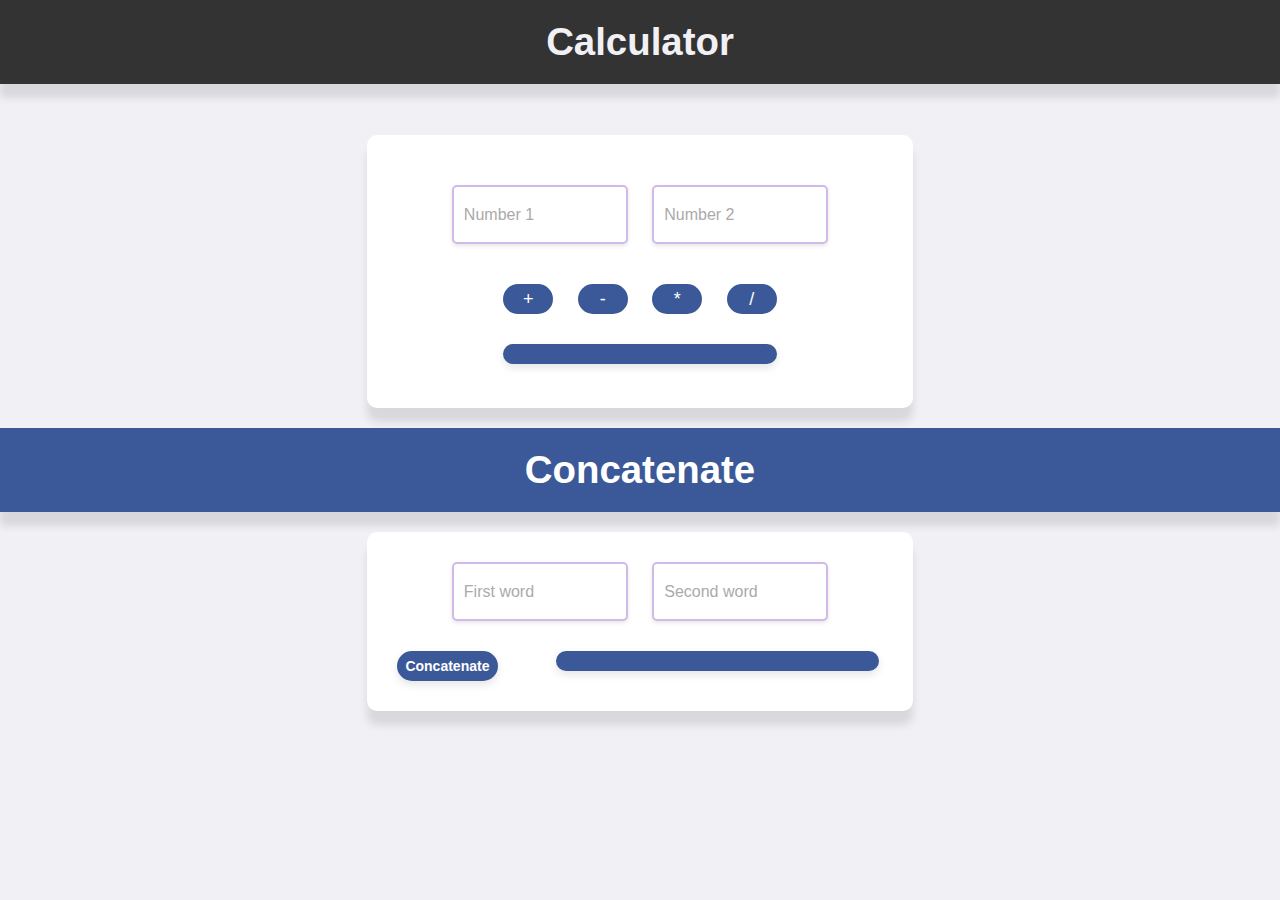
<file: index.html>
<!DOCTYPE html>
<html>

<head>
  <title>Calculator</title>
  <link rel="stylesheet" href="style.css">
</head>

<body>
  <header class="header">
    <h1>Calculator</h1>
  </header>
  <section class="calculator">
    <section class="inputcont">
      <input type="number" id="num1" placeholder="Number 1">
      <input type="number" id="num2" placeholder="Number 2">
    </section>
    <div class="options">
      <button id="add">+</button>
      <button id="subtract">-</button>
      <button id="multiply">*</button>
      <button id="divide">/</button>
    </div>
    <div class="result">
      <p id="result"></p>
    </div>
  </section>
  <header class="header1">
    <h1>Concatenate</h1>
  </header>
  <section class="concatenate">
    <section class="inputstr">
      <input type="text" id="word1" placeholder="First word">
      <input type="text" id="word2" placeholder="Second word">
    </section>
    <div id="concatenated"><button id="Conc">Concatenate</button>
      <div class="string">
        <p id="string"></p>
      </div>
    </div>
  </section>
  <script src="script.js"></script>
</body>

</html>
</file>
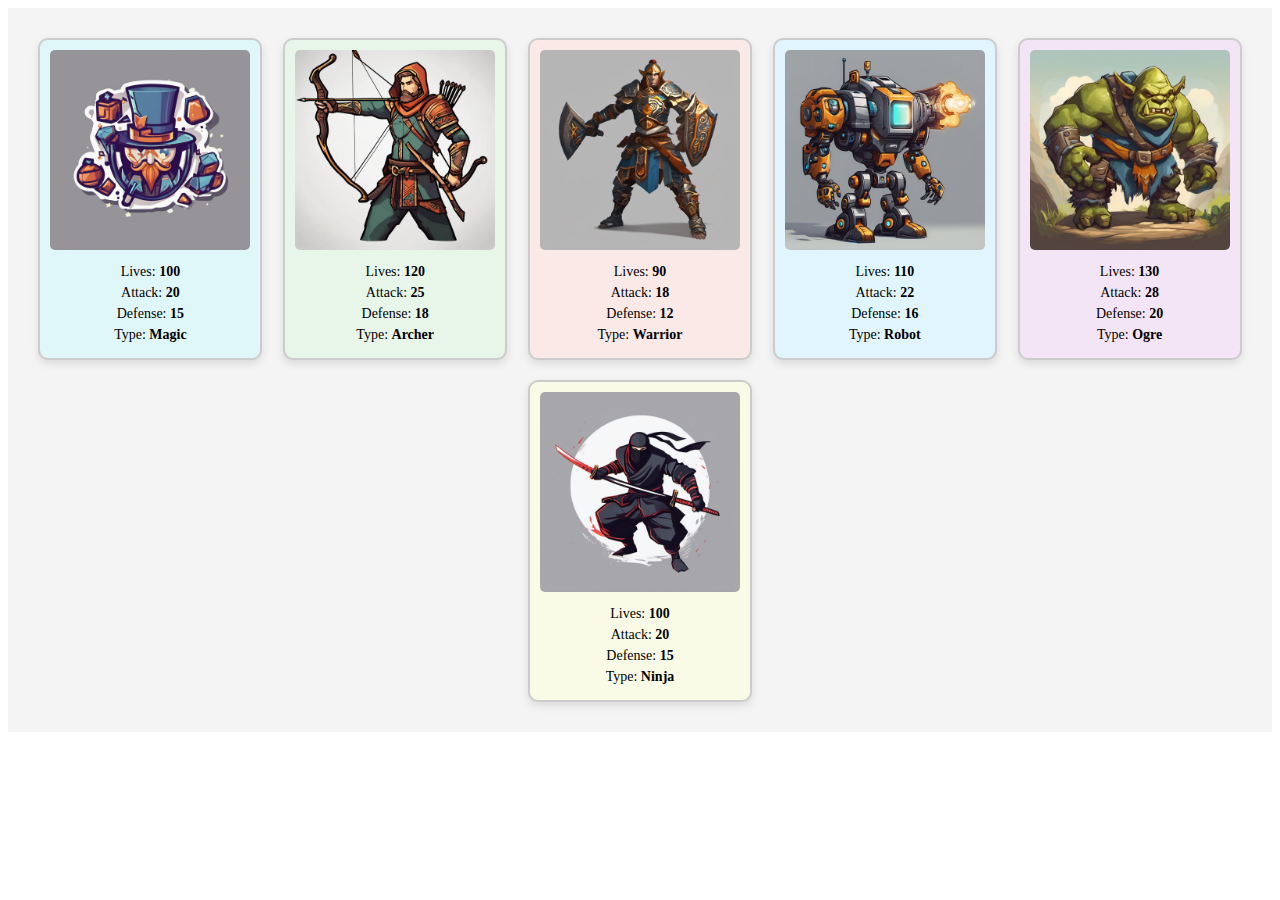
<file: practicaclases/index.html>
<!DOCTYPE html>
<html>
<head>
	<title>Game Template</title>
	<link rel="stylesheet" href="style.css">
</head>
<body>
	<div class="game-container">
		<div class="character magic" id="character-1">
			<img src="./images/magician.png" alt="Character 1">
			<div class="character-info">
				<p class="lives">Lives: <span>100</span></p>
				<p class="attack">Attack: <span>20</span></p>
				<p class="defense">Defense: <span>15</span></p>
				<p class="type">Type: <span>Magic</span></p>
			</div>
		</div>
		<div class="character archer" id="character-2">
			<img src="./images/archer.png" alt="Character 2">
			<div class="character-info">
				<p class="lives">Lives: <span>120</span></p>
				<p class="attack">Attack: <span>25</span></p>
				<p class="defense">Defense: <span>18</span></p>
				<p class="type">Type: <span>Archer</span></p>
			</div>
		</div>
		<div class="character warrior" id="character-3">
			<img src="./images/warrior.png" alt="Character 3">
			<div class="character-info">
				<p class="lives">Lives: <span>90</span></p>
				<p class="attack">Attack: <span>18</span></p>
				<p class="defense">Defense: <span>12</span></p>
				<p class="type">Type: <span>Warrior</span></p>
			</div>
		</div>
		<div class="character robot" id="character-4">
			<img src="./images/robot.png" alt="Character 4">
			<div class="character-info">
				<p class="lives">Lives: <span>110</span></p>
				<p class="attack">Attack: <span>22</span></p>
				<p class="defense">Defense: <span>16</span></p>
				<p class="type">Type: <span>Robot</span></p>
			</div>
		</div>
		<div class="character ogre" id="character-5">
			<img src="./images/ogre.png" alt="Character 5">
			<div class="character-info">
				<p class="lives">Lives: <span>130</span></p>
				<p class="attack">Attack: <span>28</span></p>
				<p class="defense">Defense: <span>20</span></p>
				<p class="type">Type: <span>Ogre</span></p>
			</div>
		</div>
		<div class="character ninja" id="character-6">
			<img src="./images/ninja.png" alt="Character 6">
			<div class="character-info">
				<p class="lives">Lives: <span>100</span></p>
				<p class="attack">Attack: <span>20</span></p>
				<p class="defense">Defense: <span>15</span></p>
				<p class="type">Type: <span>Ninja</span></p>
			</div>
		</div>
	</div>
    <script src="script.js"></script>
</body>
</html>
</file>
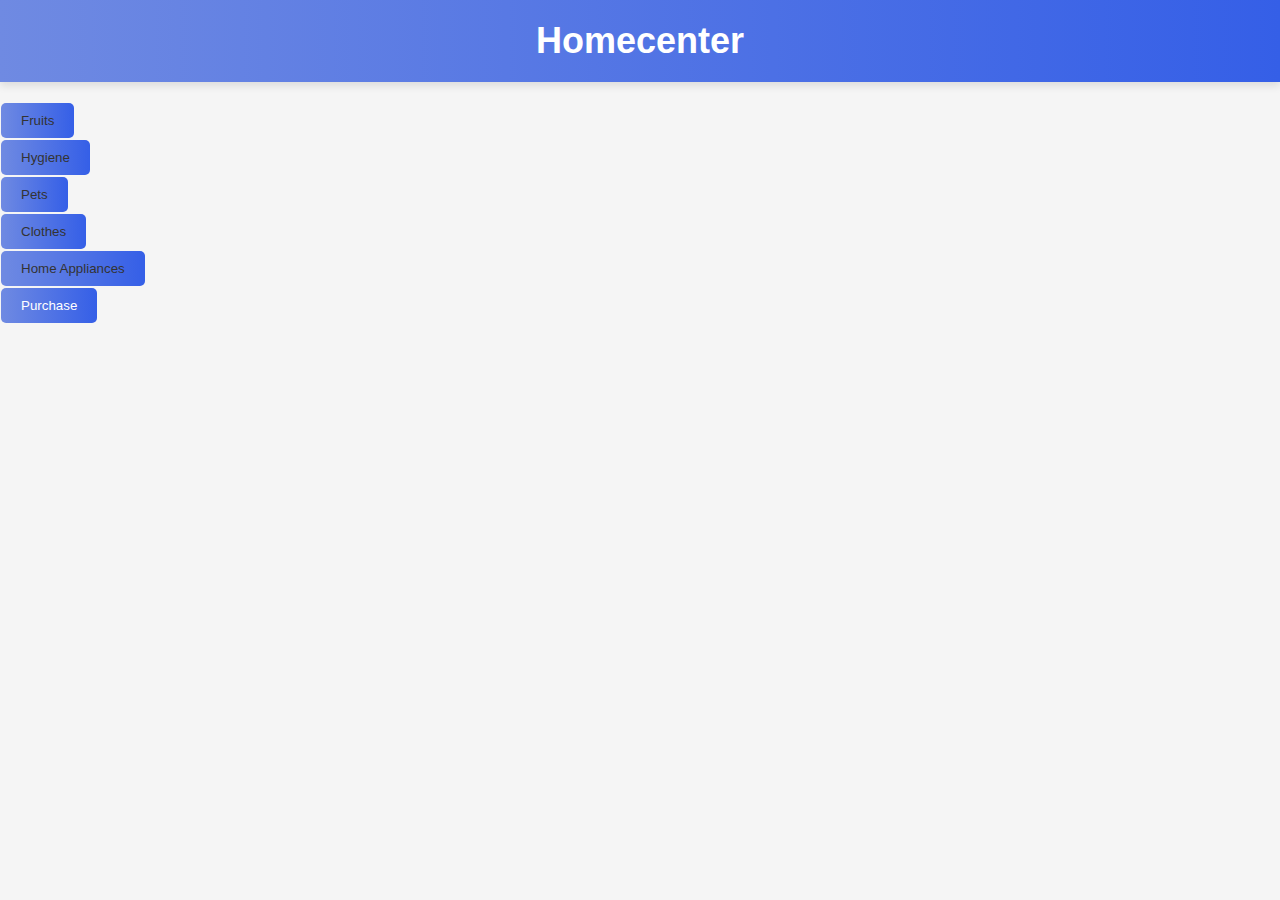
<file: segundaprac/index.html>
<!DOCTYPE html>
<html>

<head>
  <title>Homecenter</title>
  <link rel="stylesheet" href="style.css">
</head>

<body>
  
  <header>
    <h1>Homecenter</h1>
  </header>

  <section class="fruits">
    <button class="showItems" id="buttonFruits">Fruits</button>
    <section class="contItems" id="fruitsCont">
      <h2>Fruits List</h2>
      <ul class="itemList" id="fruits-list">
        <li><input type="checkbox" id="fruits-item1"> Apples</li>
        <li><input type="checkbox" id="fruits-item2"> Bananas</li>
        <li><input type="checkbox" id="fruits-item3"> Carrots</li>
        <li><input type="checkbox" id="fruits-item4"> Milk</li>
      </ul>
    </section>
  </section>

  <section class="hygiene">
    <button class="showItems" id="buttonHygiene">Hygiene</button>
    <section class="contItems" id="hygieneCont">
      <h2>Hygiene List</h2>
      <ul class="itemList" id="hygiene-list">
        <li><input type="checkbox" id="hygiene-item1"> Soap</li>
        <li><input type="checkbox" id="hygiene-item2"> Shampoo</li>
        <li><input type="checkbox" id="hygiene-item3"> Toothpaste</li>
        <li><input type="checkbox" id="hygiene-item4"> Towel</li>
      </ul>
    </section>
  </section>

  <section class="pets">
    <button class="showItems" id="buttonPets">Pets</button>
    <section class="contItems" id="petsCont">
      <h2>Pets List</h2>
      <ul class="itemList" id="pets-list">
        <li><input type="checkbox" id="pets-item1"> Dog Food</li>
        <li><input type="checkbox" id="pets-item2"> Cat Litter</li>
        <li><input type="checkbox" id="pets-item3"> Bird Cage</li>
        <li><input type="checkbox" id="pets-item4"> Fish Tank</li>
      </ul>
    </section>
  </section>

  <section class="clothes">
    <button class="showItems" id="buttonClothes">Clothes</button>
    <section class="contItems" id="clothesCont">
      <h2>Clothes List</h2>
      <ul class="itemList" id="clothes-list">
        <li><input type="checkbox" id="clothes-item1"> T-Shirt</li>
        <li><input type="checkbox" id="clothes-item2"> Jeans</li>
        <li><input type="checkbox" id="clothes-item3"> Jacket</li>
        <li><input type="checkbox" id="clothes-item4"> Socks</li>
      </ul>
    </section>
  </section>

  <section class="home-appliances">
    <button class="showItems" id="buttonHomeAppliances">Home Appliances</button>
    <section class="contItems" id="homeAppliancesCont">
      <h2>Home Appliances List</h2>
      <ul class="itemList" id="home-appliances-list">
        <li><input type="checkbox" id="home-appliances-item1"> Refrigerator</li>
        <li><input type="checkbox" id="home-appliances-item2"> Washing Machine</li>
        <li><input type="checkbox" id="home-appliances-item3"> Microwave</li>
        <li><input type="checkbox" id="home-appliances-item4"> Toaster</li>
      </ul>
    </section>
  </section>
  <button class="showItems">Purchase</button>
  <script type="module" src="./script.js"></script> 
  
</body>

</html>
</file>
<file: style.css>
body {
    text-align: center;
    font-family: 'Arial', sans-serif;
    background-color: #f0f0f5;
    color: #333;
    margin: 0;
    padding: 0;
}

.header, .header1 {
    position: absolute;
    top: 0;
    left: 0;
    width: 100%;
    text-align: center;
    background-color: #3b5998;
    padding: 20px 0;
    box-shadow: 0 14px 8px rgba(0, 0, 0, 0.1);
    z-index: 1000;
}

.header1 {
    position: relative;
    background-color: #3b5998;
}

.header h1, .header1 h1 { 
    font-size: 3vw;
    color: #ffffff;
    margin: 0;

}

.header:hover, .header1:hover {
    background-color: #333;
}

.header:hover h1, .header1:hover h1 {
    color: #f0f0f5;
}

.calculator, .concatenate{
    margin-top: 15vh;
    padding: 20px;
    background-color: #fff;
    border-radius: 10px;
    box-shadow: 0 14px 8px rgba(0, 0, 0, 0.1);
    display: inline-block;
    margin-bottom: 20px;
}
.concatenate {
    margin-top: 20px;
}
.options {
    margin-top: 20px;
}

button {  
    width: 50px;
    height: 30px;
    margin: 10px;
    font-size: 18px;
    cursor: pointer;
    background-color: #3b5998;
    border-radius: 15px;
    color: white;
    border: none;
    transition: background-color 0.3s ease;
}

button:hover {
    background-color: #5b7bb8;
}

#result {
    font-size: 24px;
    font-weight: bold;
    margin-top: 20px;
    text-align: center;
    display: block;
    margin-left: auto;
    margin-right: auto;
    width: 50%;
    color: #fff;
    background-color: #3b5998;
    border-radius: 15px;
    padding: 10px;
    box-shadow: 0 4px 8px rgba(0, 0, 0, 0.1);
}
#string {
    font-size: 14px;
    font-weight: bold;
    text-align: center;
    width: 90%;
    color: #fff;
    background-color: #3b5998;
    border-radius: 15px;
    padding: 10px;
    box-shadow: 0 4px 8px rgba(0, 0, 0, 0.1);
}
#concatenated {
    display: grid;
    grid-template-columns: 1fr 2fr;
    gap: 10px;
    align-items: center;
    justify-content: center;
    gap: 0px;
}

#Conc {
    font-size: 14px;
    font-weight: bold;
    margin-top: 20px;
    text-align: center;
    display: block;
    margin-left: auto;
    margin-right: auto;
    width: 60%;
    color: #fff;
    background-color: #3b5998;
    border-radius: 15px;
    margin-left: 10px;
    box-shadow: 0 4px 8px rgba(0, 0, 0, 0.1);
}


.inputcont {
    text-align: center;
    margin-top: 20px;
}

.inputcont input, .concatenate input {
    width: 30%;
    height: 35px;
    margin: 10px;
    font-size: 16px;
    padding: 10px;
    border: 2px solid #d3b9e7;
    border-radius: 5px;
    background-color: #ffffff;
    color: #333;
    box-shadow: 0 2px 4px rgba(0, 0, 0, 0.1);
    transition: border-color 0.3s ease;
}

.inputcont input:focus {
    border-color: #3b5998;
}

::placeholder {
    color: #aaa;
}
</file>
<file: practicaclases/style.css>
/* General styling for the game container */
.game-container {
    display: flex;
    flex-wrap: wrap;
    justify-content: space-around;
    padding: 20px;
    background-color: #f4f4f4;
}

/* Styling for each character container */
.character {
    border: 2px solid #ccc;
    border-radius: 10px;
    margin: 10px;
    padding: 10px;
    background-color: #fff;
    box-shadow: 0 4px 8px rgba(0, 0, 0, 0.1);
    width: 200px;
    text-align: center;
    transition: transform 0.3s;
}

.character:hover {
    transform: scale(1.05);
}

/* Styling for character images */
.character img {
    width: 100%;
    border-radius: 5px;
}

/* Styling for character info */
.character-info {
    margin-top: 10px;
}

.character-info p {
    margin: 5px 0;
    font-size: 14px;
}

/* Styling for specific attributes */
.character-info .lives span,
.character-info .attack span,
.character-info .defense span,
.character-info .type span {
    font-weight: bold;
}

/* Optional: Different background colors for different types of characters */
.character.magic {
    background-color: #e0f7fa;
}

.character.archer {
    background-color: #e8f5e9;
}

.character.warrior {
    background-color: #fbe9e7;
}

.character.robot {
    background-color: #e1f5fe;
}

.character.ogre {
    background-color: #f3e5f5;
}

.character.ninja {
    background-color: #f9fbe7;
}
</file>
<file: segundaprac/style.css>
/* Body and Header styles */
body {
  background-color: #f5f5f5;
  font-family: 'Arial', sans-serif;
  color: #333;
  margin: 0;
  padding: 0;
}

header {
  background: linear-gradient(90deg, #6f8ae2, #355fe7);
  padding: 20px;
  text-align: center;
  box-shadow: 0 4px 8px rgba(0, 0, 0, 0.1);
  margin-bottom: 20px;
}

header h1 {
  font-size: 36px;
  color: #fff;
  margin: 0;
}

.contItems {
  border-radius: 10px;
  margin: 20px;
  padding: 20px;
  background-color: #fff;
  border: 1px solid #ddd;
  box-shadow: 0 0 15px rgba(0, 0, 0, 0.1);
  display: none;


.contItems h2 {
  font-size: 24px;
  margin-top: 0;
  color: #333;
}

.itemList {
  list-style: none;
  padding: 0;
  margin: 0;
}

.itemList li {
  padding: 10px;
  border-bottom: 1px solid #ccc;
  display: flex;
  align-items: center;
}

.itemList li:last-child {
  border-bottom: none;
}

.itemList input[type="checkbox"] {
  margin-right: 10px;
}

}
#fruitsCont {
  background-color: rgb(255, 211, 211);
}
#hygieneCont {
  background-color: rgb(240, 243, 215);
}
#petsCont {
  background-color: rgb(218, 255, 204);
}
#clothesCont {
  background-color: rgb(255, 255, 255);
}
#homeAppliancesCont {
  background-color: rgb(204, 224, 255);
}
.showItems {
  background: linear-gradient(90deg, #d14949, #ff6f6f);
  color: #fff;
  padding: 10px 20px;
  border: none;
  border-radius: 5px;
  cursor: pointer;
  margin: 1px;
  transition: background 0.3s ease;
}

#purchase-btn:hover,

.showItems:hover {
  background: linear-gradient(90deg, #355fe7, #6f8ae2);
  border-color: #6f8ae2;
  color: #fff;
}
#buttonFruits  {
  background-color: rgb(255, 211, 211); /* Color de #fruitsCont */
  color: #333; /* Color de texto contrastante */
}

#buttonHygiene {
  background-color: rgb(240, 243, 215); /* Color de #hygieneCont */
  color: #333; /* Color de texto contrastante */
}

#buttonPets {
  background-color: rgb(218, 255, 204); /* Color de #petsCont */
  color: #333; /* Color de texto contrastante */
}

#buttonClothes {
  background-color: rgb(255, 255, 255); /* Color de #clothesCont */
  color: #333; /* Color de texto contrastante */
}

#buttonHomeAppliances {
  background-color: rgb(204, 224, 255); /* Color de #homeAppliancesCont */
  color: #333; /* Color de texto contrastante */
}

/* Botón de compra y botón mostrar ítems */
#purchase-btn,
.showItems {
  background: linear-gradient(90deg, #6f8ae2, #355fe7); /* Gradiente similar al de header */
  color: #fff; /* Texto blanco para contraste */
}

#purchase-btn:hover,
.showItems:hover {
  background: linear-gradient(90deg, #355fe7, #6f8ae2); /* Inversión del gradiente en hover */
  border-color: #6f8ae2; /* Color de borde en hover */
}

.fruits {
  display: block;

}

.fruits .calor {
  background-color: red;
}
</file>
